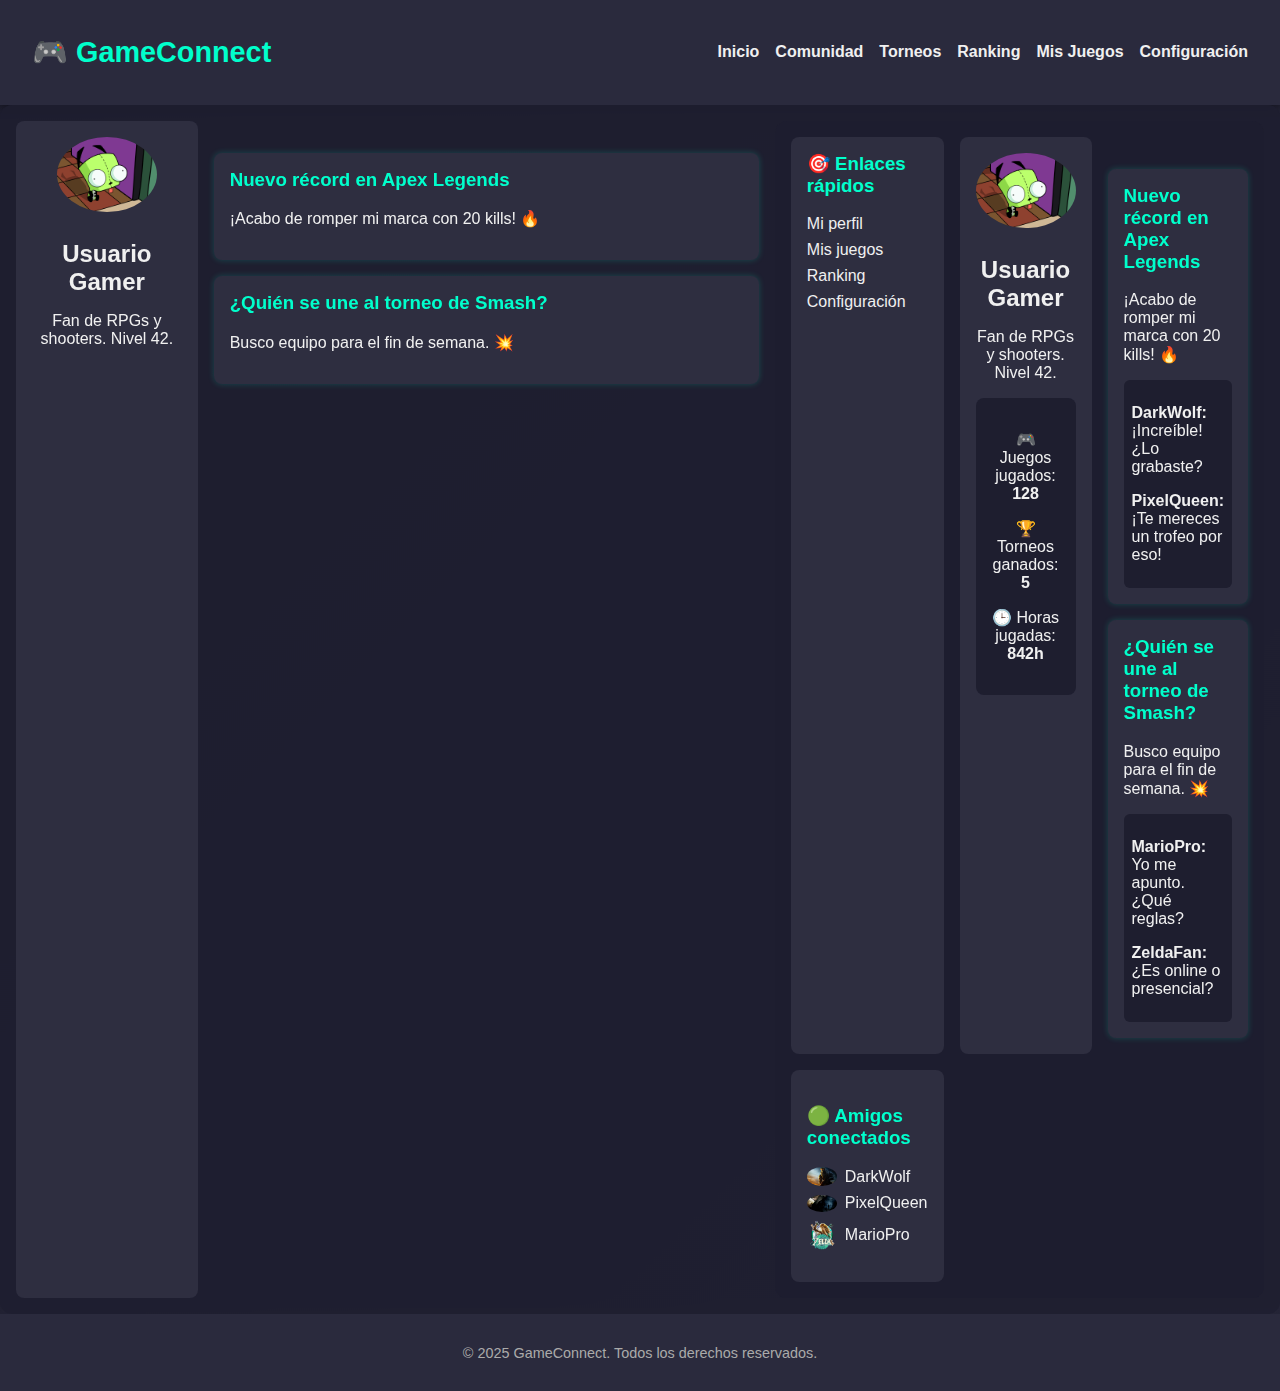
<file: index.html>
<!DOCTYPE html>
<html lang="es">
<head>
  <meta charset="UTF-8" />
  <meta name="viewport" content="width=device-width, initial-scale=1.0" />
  <title>GameConnect</title>
  <link rel="stylesheet" href="style.css"/>
</head>
<body>
  <header>
    <h1>🎮 GameConnect</h1>
  <nav>
  <ul>
    <li><a href="index.html">Inicio</a></li>
    <li><a href="comunidad.html">Comunidad</a></li>
    <li><a href="torneos.html">Torneos</a></li>
    <li><a href="ranking.html">Ranking</a></li>
    <li><a href="mis-juegos.html">Mis Juegos</a></li>
    <li><a href="configuracion.html">Configuración</a></li>
  </ul>
</nav>
  </header>

  <main>
    <section class="profile">
      <img src="gir.jpg" alt="Avatar del usuario" />
      <h2>Usuario Gamer</h2>
      <p>Fan de RPGs y shooters. Nivel 42.</p>
    </section>

    <section class="feed">
      <article class="post">
        <h3>Nuevo récord en Apex Legends</h3>
        <p>¡Acabo de romper mi marca con 20 kills! 🔥</p>
      </article>
      <article class="post">
        <h3>¿Quién se une al torneo de Smash?</h3>
        <p>Busco equipo para el fin de semana. 💥</p>
      </article>
    </section>
    <main>
  <aside class="sidebar">
    <h3>🎯 Enlaces rápidos</h3>
    <ul>
      <li><a href="#">Mi perfil</a></li>
      <li><a href="#">Mis juegos</a></li>
      <li><a href="#">Ranking</a></li>
      <li><a href="#">Configuración</a></li>
    </ul>
  </aside>

  <section class="profile">
    <img src="gir.jpg" alt="Avatar del usuario" />
    <h2>Usuario Gamer</h2>
    <p>Fan de RPGs y shooters. Nivel 42.</p>
    <div class="stats">
      <p>🎮 Juegos jugados: <strong>128</strong></p>
      <p>🏆 Torneos ganados: <strong>5</strong></p>
      <p>🕒 Horas jugadas: <strong>842h</strong></p>
    </div>
  </section>

  <section class="feed">
    <article class="post">
      <h3>Nuevo récord en Apex Legends</h3>
      <p>¡Acabo de romper mi marca con 20 kills! 🔥</p>
      <div class="comments">
        <p><strong>DarkWolf:</strong> ¡Increíble! ¿Lo grabaste?</p>
        <p><strong>PixelQueen:</strong> ¡Te mereces un trofeo por eso!</p>
      </div>
    </article>

    <article class="post">
      <h3>¿Quién se une al torneo de Smash?</h3>
      <p>Busco equipo para el fin de semana. 💥</p>
      <div class="comments">
        <p><strong>MarioPro:</strong> Yo me apunto. ¿Qué reglas?</p>
        <p><strong>ZeldaFan:</strong> ¿Es online o presencial?</p>
      </div>
    </article>
  </section>

  <section class="friends">
    <h3>🟢 Amigos conectados</h3>
    <ul>
      <li><img src="H3.jpg" alt="User1" /> <span>DarkWolf</span></li>
      <li><img src="RE.jpg" alt="User2" /> <span>PixelQueen</span></li>
      <li><img src="the_legend_of_zelda__tears_of_the_kingdom_logo_by_firzecrescent_dfz8e6f-fullview.png" alt="User3" /> <span>MarioPro</span></li>
    </ul>
  </section>
</main>
  </main>

  <footer>
    <p>&copy; 2025 GameConnect. Todos los derechos reservados.</p>
  </footer>
</body>
</html>
</file>
<file: style.css>
/* Tipografía y colores base */
body {
  margin: 0;
  font-family: 'Segoe UI', sans-serif;
  background: linear-gradient(135deg, #1e1e2f, #2a2a3d);
  color: #f0f0f0;
}

/* Encabezado */
header {
  background-color: #2a2a3d;
  padding: 1rem 2rem;
  display: flex;
  align-items: center;
  justify-content: space-between;
  box-shadow: 0 2px 8px rgba(0, 0, 0, 0.4);
}

header h1 {
  font-size: 1.8rem;
  color: #00ffcc;
}

nav ul {
  list-style: none;
  display: flex;
  gap: 1rem;
  padding: 0;
  margin: 0;
}

nav a {
  color: #f0f0f0;
  text-decoration: none;
  font-weight: bold;
  transition: color 0.3s;
}

nav a:hover {
  color: #00ffcc;
}

/* Contenedor principal */
main {
  display: grid;
  grid-template-columns: 1fr 3fr 1fr;
  gap: 1rem;
  padding: 2rem;
}

/* Barra lateral */
.sidebar {
  background-color: #2e2e40;
  padding: 1rem;
  border-radius: 8px;
}

.sidebar h3 {
  margin-top: 0;
  color: #00ffcc;
}

.sidebar ul {
  list-style: none;
  padding: 0;
}

.sidebar a {
  display: block;
  color: #f0f0f0;
  text-decoration: none;
  margin: 0.5rem 0;
}

.sidebar a:hover {
  color: #00ffcc;
}

/* Perfil */
.profile {
  background-color: #2e2e40;
  padding: 1rem;
  border-radius: 8px;
  text-align: center;
}

.profile img {
  width: 100px;
  border-radius: 50%;
  margin-bottom: 1rem;
}

.profile h2 {
  margin: 0.5rem 0;
}

.stats {
  margin-top: 1rem;
  background-color: #1e1e2f;
  padding: 1rem;
  border-radius: 8px;
}

/* Feed de publicaciones */
.feed {
  margin-top: 2rem;
}

.post {
  background-color: #2e2e40;
  margin-bottom: 1rem;
  padding: 1rem;
  border-radius: 8px;
  box-shadow: 0 0 6px rgba(0, 255, 204, 0.2);
}

.post h3 {
  margin-top: 0;
  color: #00ffcc;
}

.comments {
  margin-top: 0.5rem;
  background-color: #1e1e2f;
  padding: 0.5rem;
  border-radius: 6px;
}

/* Amigos conectados */
.friends {
  background-color: #2e2e40;
  padding: 1rem;
  border-radius: 8px;
}

.friends h3 {
  color: #00ffcc;
}

.friends ul {
  list-style: none;
  padding: 0;
}

.friends li {
  display: flex;
  align-items: center;
  margin-bottom: 0.5rem;
}

.friends img {
  width: 30px;
  border-radius: 50%;
  margin-right: 0.5rem;
}

/* Pie de página */
footer {
  background-color: #2a2a3d;
  text-align: center;
  padding: 1rem;
  font-size: 0.9rem;
  color: #aaa;
}

/* Responsivo */
@media (max-width: 768px) {
  main {
    grid-template-columns: 1fr;
  }

  .sidebar, .friends {
    margin-top: 1rem;
  }

  nav ul {
    flex-direction: column;
    align-items: center;
  }
}
body {
  background: linear-gradient(135deg, #1e1e2f, #2a2a3d, #00ffcc);
  background-size: 400% 400%;
  animation: gradientShift 15s ease infinite;
}

@keyframes gradientShift {
  0% { background-position: 0% 50%; }
  50% { background-position: 100% 50%; }
  100% { background-position: 0% 50%; }
}
main {
  background-color: rgba(30, 30, 47, 0.8);
  backdrop-filter: blur(6px);
  padding: 1rem;
  border-radius: 12px;
}
</file>
